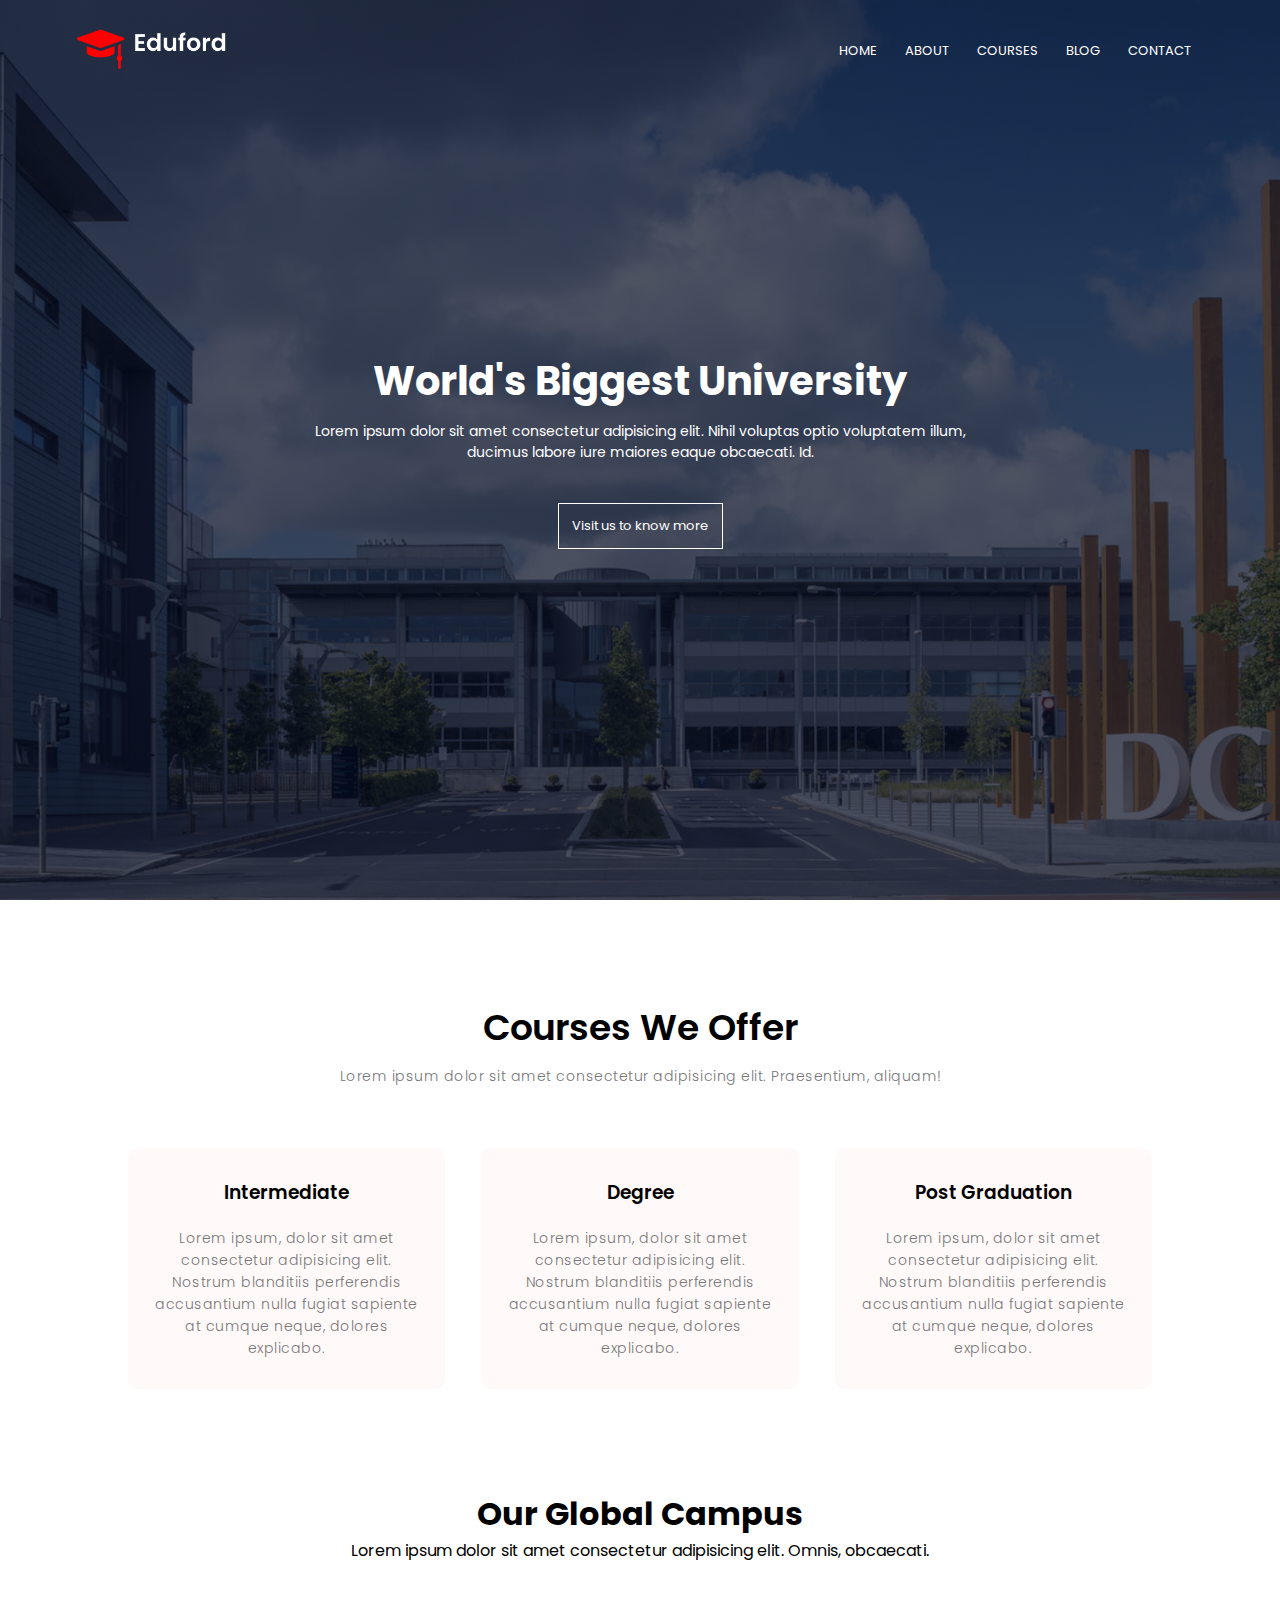
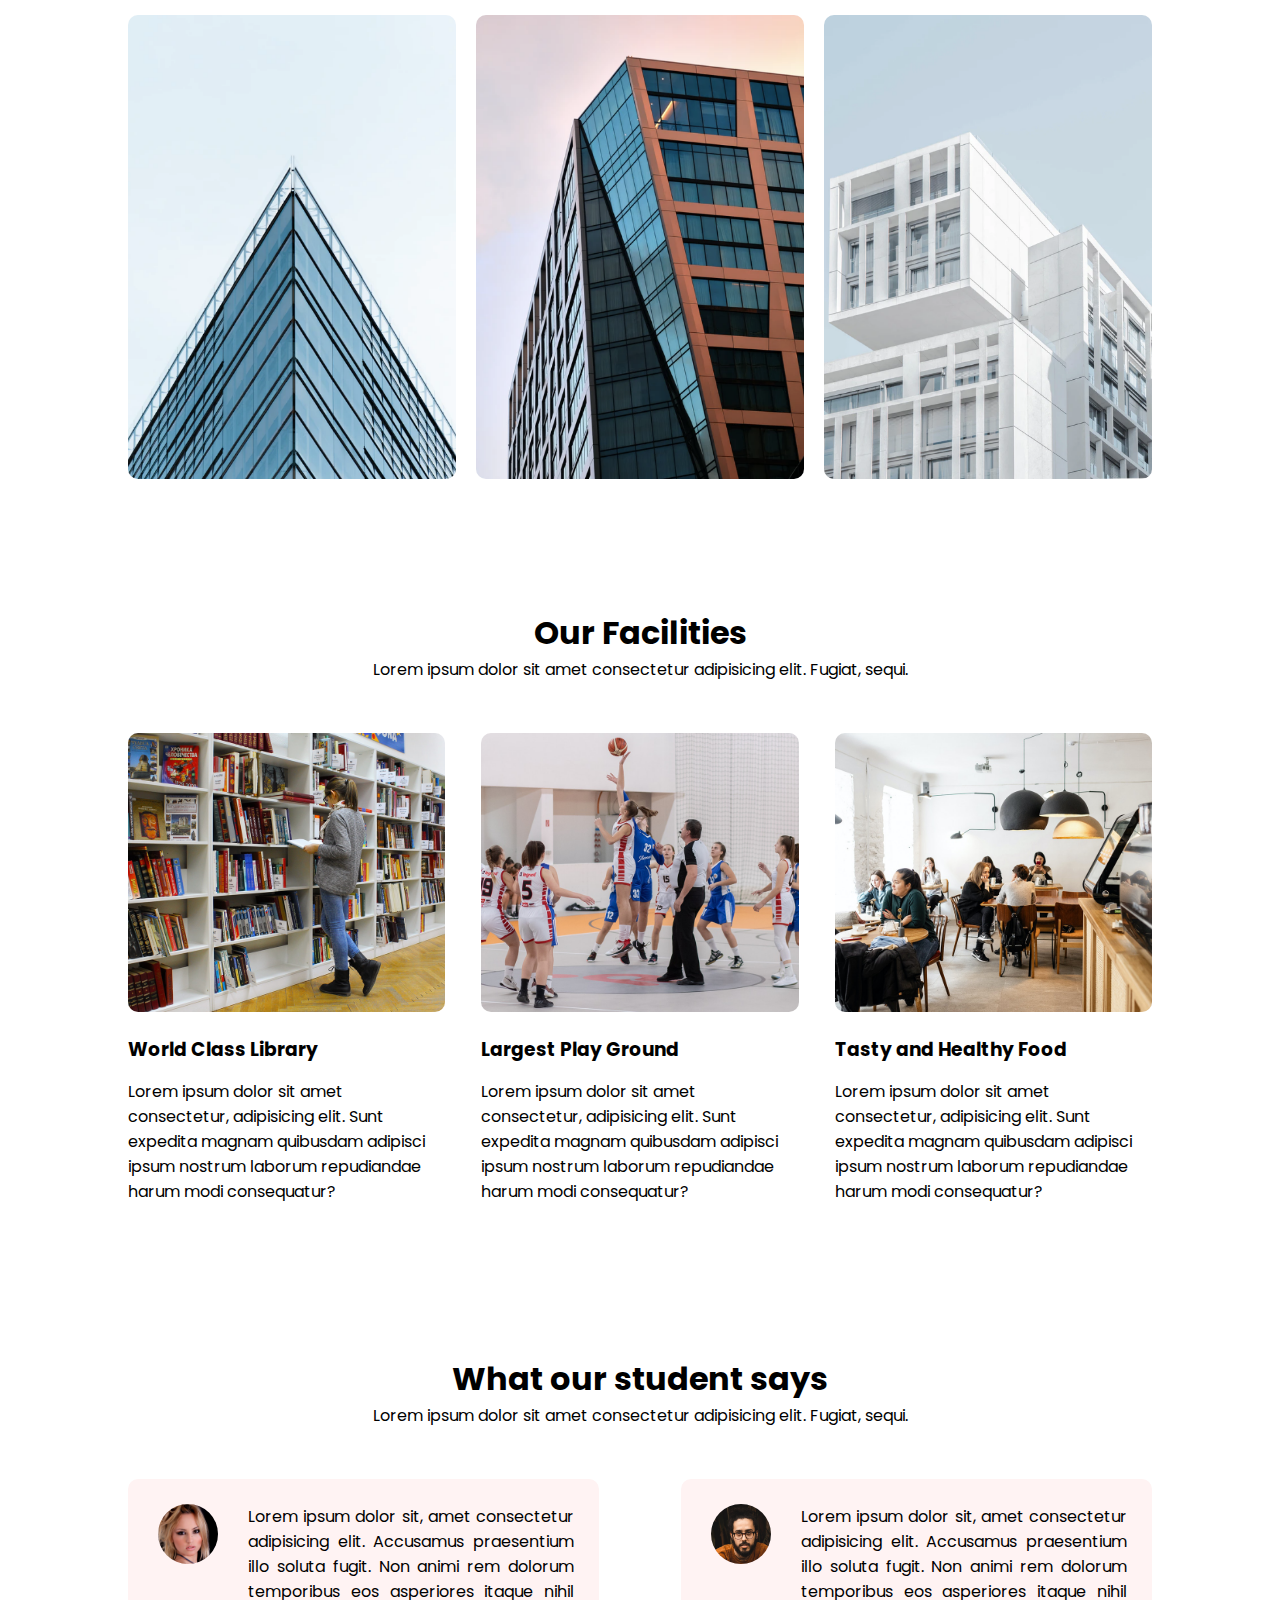
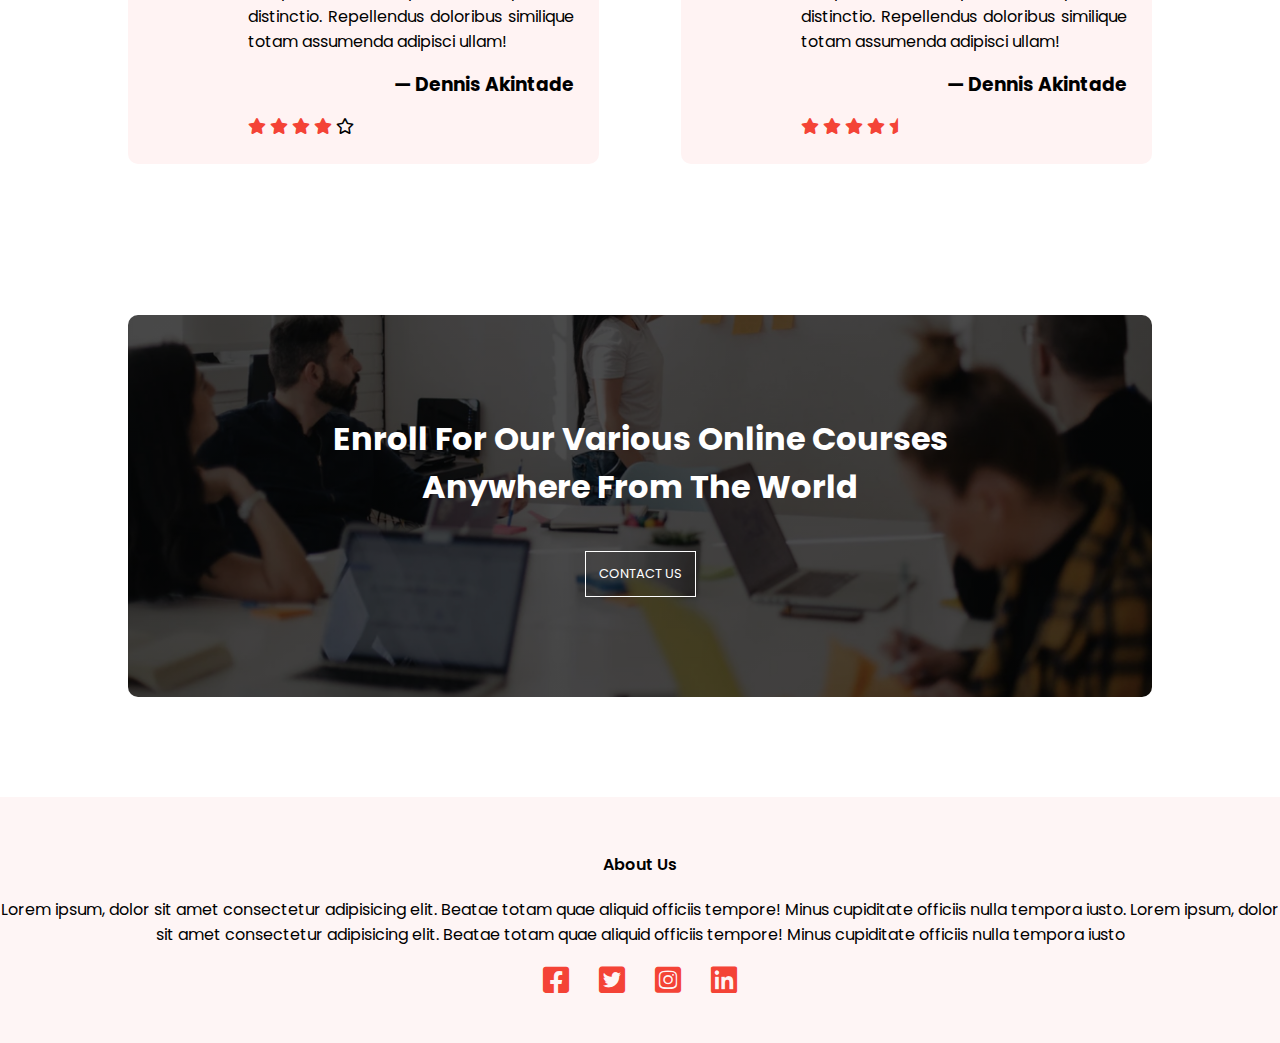
<file: index.html>
<!DOCTYPE html>
<html lang="en">
  <head>
    <meta charset="UTF-8" />
    <meta http-equiv="X-UA-Compatible" content="IE=edge" />
    <meta name="viewport" content="width=device-width, initial-scale=1.0" />
    <title>Home - Eduford</title>

    <!-- Fonts -->
    <link rel="preconnect" href="https://fonts.googleapis.com" />
    <link rel="preconnect" href="https://fonts.gstatic.com" crossorigin />
    <link
      href="https://fonts.googleapis.com/css2?family=Poppins:wght@100;200;300;400;600;700&family=Urbanist:ital,wght@0,100;0,200;0,300;0,400;0,500;0,600;0,700;0,800;0,900;1,100;1,200;1,300;1,400;1,500;1,600;1,700;1,800;1,900&display=swap"
      rel="stylesheet"
    />
    <!-- /Fonts -->

    <!-- Links -->
    <link
      rel="stylesheet"
      href="https://cdnjs.cloudflare.com/ajax/libs/font-awesome/5.15.4/css/all.min.css"
      integrity="sha512-1ycn6IcaQQ40/MKBW2W4Rhis/DbILU74C1vSrLJxCq57o941Ym01SwNsOMqvEBFlcgUa6xLiPY/NS5R+E6ztJQ=="
      crossorigin="anonymous"
      referrerpolicy="no-referrer"
    />
    <link rel="stylesheet" href="./assets/css/base.css" />
    <link rel="stylesheet" href="./assets/css/index.css" />
    <!-- /Liknks -->
  </head>
  <body>
    <!--====================================================================================================================
    +                                                 Header                                                                +
    ======================================================================================================================-->
    <section class="header">
      <nav>
        <a href="index.html">
          <img src="./assets/images/logo.png" alt="Eduford" />
        </a>
        <div class="nav-links">
          <i class="fas fa-times" onclick="hideMenu()"></i>
          <ul>
            <li><a href="index.html">HOME</a></li>
            <li><a href="about.html">ABOUT</a></li>
            <li><a href="course.html">COURSES</a></li>
            <li><a href="blog.html">BLOG</a></li>
            <li><a href="contact.html">CONTACT</a></li>
          </ul>
        </div>
        <i class="fas fa-bars" onclick="showMenu()"></i>
      </nav>

      <div class="text-box">
        <h1 id="title">World's Biggest University</h1>
        <p>
          Lorem ipsum dolor sit amet consectetur adipisicing elit. Nihil
          voluptas optio voluptatem illum, <br />
          ducimus labore iure maiores eaque obcaecati. Id.
        </p>
        <a class="hero-btn" href="#">Visit us to know more</a>
      </div>
    </section>
    <!--====================================================================================================================
    +                                                 /Header                                                               +
    ======================================================================================================================-->

    <!--====================================================================================================================
    +                                                 Course                                                                +
    ======================================================================================================================-->
    <section class="course">
      <h1>Courses We Offer</h1>
      <p>
        Lorem ipsum dolor sit amet consectetur adipisicing elit. Praesentium,
        aliquam!
      </p>
      <div class="row">
        <div class="course-col">
          <h3>Intermediate</h3>
          <p>
            Lorem ipsum, dolor sit amet consectetur adipisicing elit. Nostrum
            blanditiis perferendis accusantium nulla fugiat sapiente at cumque
            neque, dolores explicabo.
          </p>
        </div>
        <div class="course-col">
          <h3>Degree</h3>
          <p>
            Lorem ipsum, dolor sit amet consectetur adipisicing elit. Nostrum
            blanditiis perferendis accusantium nulla fugiat sapiente at cumque
            neque, dolores explicabo.
          </p>
        </div>
        <div class="course-col">
          <h3>Post Graduation</h3>
          <p>
            Lorem ipsum, dolor sit amet consectetur adipisicing elit. Nostrum
            blanditiis perferendis accusantium nulla fugiat sapiente at cumque
            neque, dolores explicabo.
          </p>
        </div>
      </div>
    </section>
    <!--====================================================================================================================
    +                                                 /Course                                                               +
    ======================================================================================================================-->

    <!--====================================================================================================================
    +                                                 Campus                                                                +
    ======================================================================================================================-->
    <section class="campus">
      <h1>Our Global Campus</h1>
      <p>
        Lorem ipsum dolor sit amet consectetur adipisicing elit. Omnis,
        obcaecati.
      </p>
      <div class="row">
        <div class="campus-col">
          <img src="./assets/images/london.png" alt="London" />
          <div class="layer">
            <h3>LONDON</h3>
          </div>
        </div>
        <div class="campus-col">
          <img src="./assets/images/newyork.png" alt="London" />
          <div class="layer">
            <h3>NEW YORK</h3>
          </div>
        </div>
        <div class="campus-col">
          <img src="./assets/images/washington.png" alt="London" />
          <div class="layer">
            <h3>WASHINGTON</h3>
          </div>
        </div>
      </div>
    </section>
    <!--====================================================================================================================
    +                                                 /Campus                                                              +
    ======================================================================================================================-->

    <!--====================================================================================================================
    +                                                 Facilities                                                           +
    ======================================================================================================================-->
    <section class="facilities">
      <h1>Our Facilities</h1>
      <p>
        Lorem ipsum dolor sit amet consectetur adipisicing elit. Fugiat, sequi.
      </p>
      <div class="row">
        <div class="facilities-col">
          <img src="./assets/images/library.png" alt="Library" />
          <h3>World Class Library</h3>
          <p>
            Lorem ipsum dolor sit amet consectetur, adipisicing elit. Sunt
            expedita magnam quibusdam adipisci ipsum nostrum laborum repudiandae
            harum modi consequatur?
          </p>
        </div>
        <div class="facilities-col">
          <img src="./assets/images/basketball.png" alt="Library" />
          <h3>Largest Play Ground</h3>
          <p>
            Lorem ipsum dolor sit amet consectetur, adipisicing elit. Sunt
            expedita magnam quibusdam adipisci ipsum nostrum laborum repudiandae
            harum modi consequatur?
          </p>
        </div>
        <div class="facilities-col">
          <img src="./assets/images/cafeteria.png" alt="Library" />
          <h3>Tasty and Healthy Food</h3>
          <p>
            Lorem ipsum dolor sit amet consectetur, adipisicing elit. Sunt
            expedita magnam quibusdam adipisci ipsum nostrum laborum repudiandae
            harum modi consequatur?
          </p>
        </div>
      </div>
    </section>
    <!--====================================================================================================================
    +                                                 /Facilities                                                          +
    ======================================================================================================================-->

    <!--====================================================================================================================
    +                                                 Testimonials                                                         +
    ======================================================================================================================-->
    <section class="tetimonials">
      <h1>What our student says</h1>
      <p>
        Lorem ipsum dolor sit amet consectetur adipisicing elit. Fugiat, sequi.
      </p>
      <div class="row">
        <div class="tetimonial-col">
          <img src="./assets/images/user1.jpg" alt="" srcset="" />
          <div>
            <p>
              Lorem ipsum dolor sit, amet consectetur adipisicing elit.
              Accusamus praesentium illo soluta fugit. Non animi rem dolorum
              temporibus eos asperiores itaque nihil distinctio. Repellendus
              doloribus similique totam assumenda adipisci ullam!
            </p>
            <h3>&mdash; Dennis Akintade</h3>
            <i class="fas fa-star"></i>
            <i class="fas fa-star"></i>
            <i class="fas fa-star"></i>
            <i class="fas fa-star"></i>
            <i class="far fa-star"></i>
          </div>
        </div>
        <div class="tetimonial-col">
          <img src="./assets/images/user2.jpg" alt="" srcset="" />
          <div>
            <p>
              Lorem ipsum dolor sit, amet consectetur adipisicing elit.
              Accusamus praesentium illo soluta fugit. Non animi rem dolorum
              temporibus eos asperiores itaque nihil distinctio. Repellendus
              doloribus similique totam assumenda adipisci ullam!
            </p>
            <h3>&mdash; Dennis Akintade</h3>
            <i class="fas fa-star"></i>
            <i class="fas fa-star"></i>
            <i class="fas fa-star"></i>
            <i class="fas fa-star"></i>
            <i class="fas fa-star-half"></i>
          </div>
        </div>
      </div>
    </section>
    <!--====================================================================================================================
    +                                                 /Testimonials                                                        +
    ======================================================================================================================-->

    <!--====================================================================================================================
    +                                                 Call To Action                                                        +
    ======================================================================================================================-->
    <section class="cta">
      <h1>
        enroll for our various online courses <br />
        anywhere from the world
      </h1>
      <a class="hero-btn" href="">CONTACT US</a>
    </section>
    <!--====================================================================================================================
    +                                                 /Call To Action                                                       +
    ======================================================================================================================-->

    <!--====================================================================================================================
    +                                                 Footer                                                                +
    ======================================================================================================================-->
    <section class="footer">
      <h4>About Us</h4>
      <p>
        Lorem ipsum, dolor sit amet consectetur adipisicing elit. Beatae totam
        quae aliquid officiis tempore! Minus cupiditate officiis nulla tempora
        iusto. Lorem ipsum, dolor sit amet consectetur adipisicing elit. Beatae
        totam quae aliquid officiis tempore! Minus cupiditate officiis nulla
        tempora iusto
      </p>
      <div class="icons">
        <i class="fab fa-facebook-square"></i>
        <i class="fab fa-twitter-square"></i>
        <i class="fab fa-instagram-square"></i>
        <i class="fab fa-linkedin"></i>
      </div>
    </section>
    <!--====================================================================================================================
    +                                                 /Footer                                                               +
    ======================================================================================================================-->
    <script src="./assets/js/index.js"></script>
  </body>
</html>
</file>
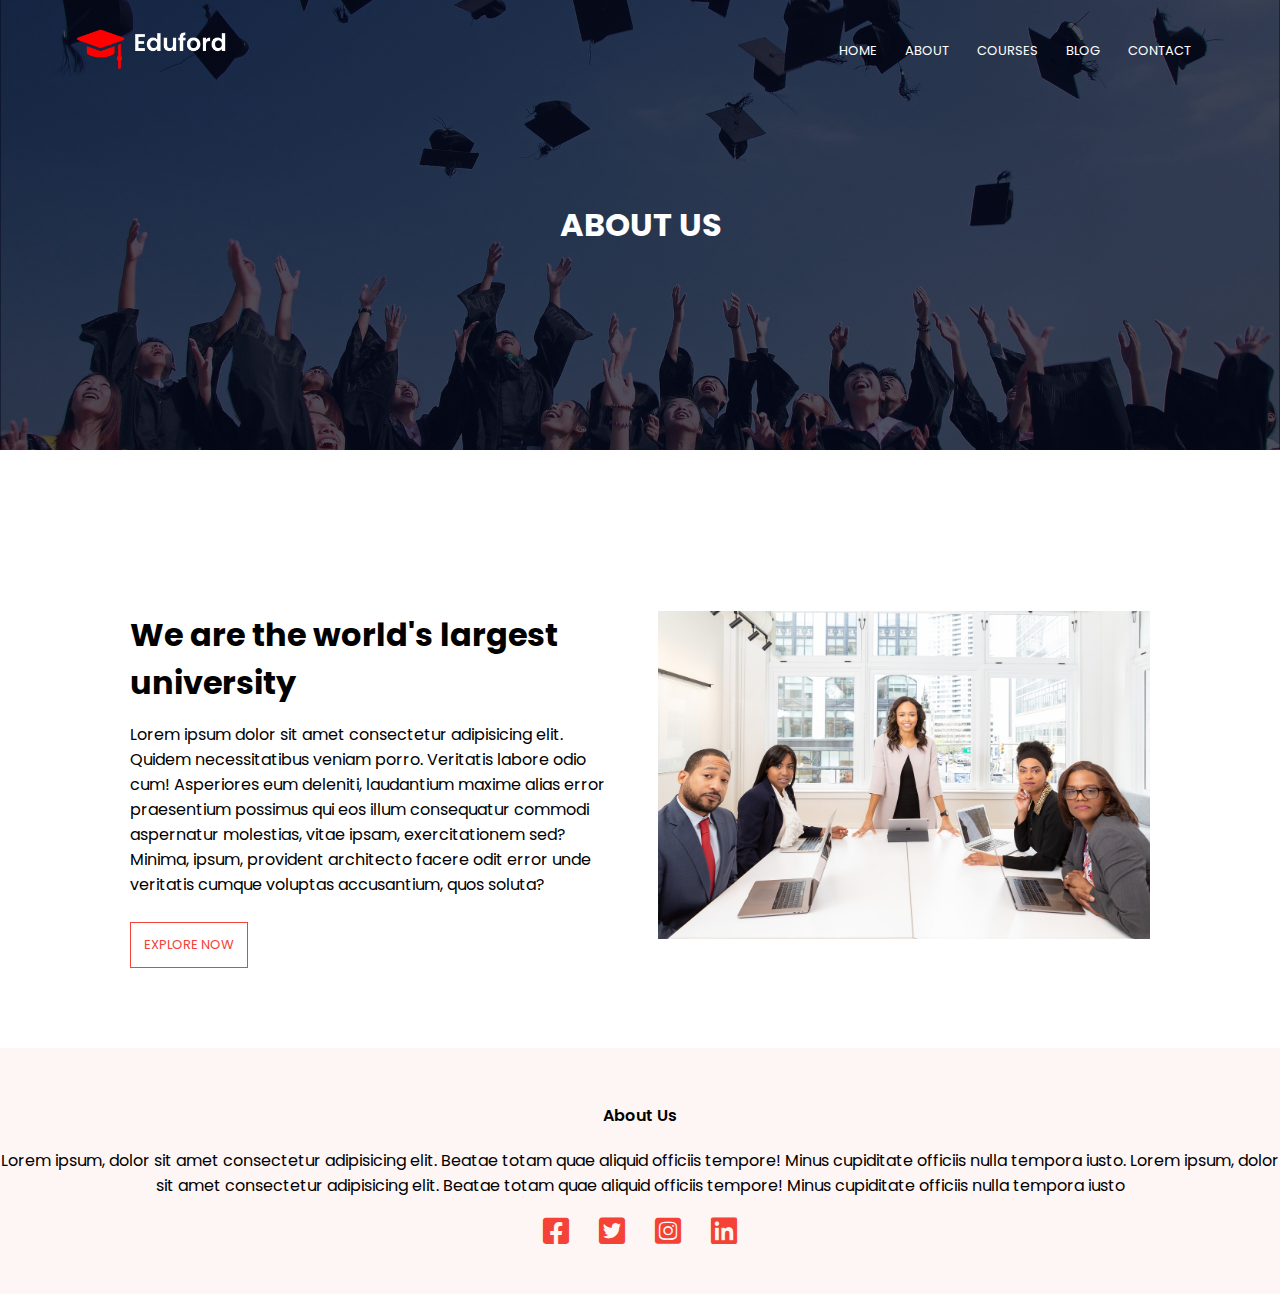
<file: about.html>
<!DOCTYPE html>
<html lang="en">
  <head>
    <meta charset="UTF-8" />
    <meta http-equiv="X-UA-Compatible" content="IE=edge" />
    <meta name="viewport" content="width=device-width, initial-scale=1.0" />
    <title>About - Eduford</title>

    <!-- Fonts -->
    <link rel="preconnect" href="https://fonts.googleapis.com" />
    <link rel="preconnect" href="https://fonts.gstatic.com" crossorigin />
    <link
      href="https://fonts.googleapis.com/css2?family=Poppins:wght@100;200;300;400;600;700&family=Urbanist:ital,wght@0,100;0,200;0,300;0,400;0,500;0,600;0,700;0,800;0,900;1,100;1,200;1,300;1,400;1,500;1,600;1,700;1,800;1,900&display=swap"
      rel="stylesheet"
    />
    <!-- /Fonts -->

    <!-- Links -->
    <link
      rel="stylesheet"
      href="https://cdnjs.cloudflare.com/ajax/libs/font-awesome/5.15.4/css/all.min.css"
      integrity="sha512-1ycn6IcaQQ40/MKBW2W4Rhis/DbILU74C1vSrLJxCq57o941Ym01SwNsOMqvEBFlcgUa6xLiPY/NS5R+E6ztJQ=="
      crossorigin="anonymous"
      referrerpolicy="no-referrer"
    />
    <link rel="stylesheet" href="./assets/css/base.css" />
    <link rel="stylesheet" href="./assets/css/about.css" />
    <!-- /Liknks -->
  </head>
  <body>
    <!--====================================================================================================================
    +                                                 Header                                                                +
    ======================================================================================================================-->
    <section class="sub-header">
      <nav>
        <a href="index.html">
          <img src="./assets/images/logo.png" alt="Eduford" />
        </a>
        <div class="nav-links">
          <i class="fas fa-times" onclick="hideMenu()"></i>
          <ul>
            <li><a href="index.html">HOME</a></li>
            <li><a href="about.html">ABOUT</a></li>
            <li><a href="course.html">COURSES</a></li>
            <li><a href="blog.html">BLOG</a></li>
            <li><a href="">CONTACT</a></li>
          </ul>
        </div>
        <i class="fas fa-bars" onclick="showMenu()"></i>
      </nav>

      <h1>ABOUT US</h1>
    </section>
    <!--====================================================================================================================
    +                                                 /Header                                                               +
    ======================================================================================================================-->

    <!--====================================================================================================================
    +                                                 About                                                                +
    ======================================================================================================================-->
    <section class="about">
      <div class="row">
        <div class="about-col">
          <h1>We are the world's largest university</h1>
          <p>
            Lorem ipsum dolor sit amet consectetur adipisicing elit. Quidem
            necessitatibus veniam porro. Veritatis labore odio cum! Asperiores
            eum deleniti, laudantium maxime alias error praesentium possimus qui
            eos illum consequatur commodi aspernatur molestias, vitae ipsam,
            exercitationem sed? Minima, ipsum, provident architecto facere odit
            error unde veritatis cumque voluptas accusantium, quos soluta?
          </p>
          <a href="#" class="hero-btn red-btn">EXPLORE NOW</a>
        </div>
        <div class="about-col">
          <img src="./assets/images/about.jpg" alt="About Us" />
        </div>
      </div>
    </section>
    <!--====================================================================================================================
    +                                                 /About                                                               +
    ======================================================================================================================-->

    <!--====================================================================================================================
    +                                                 Footer                                                                +
    ======================================================================================================================-->
    <section class="footer">
      <h4>About Us</h4>
      <p>
        Lorem ipsum, dolor sit amet consectetur adipisicing elit. Beatae totam
        quae aliquid officiis tempore! Minus cupiditate officiis nulla tempora
        iusto. Lorem ipsum, dolor sit amet consectetur adipisicing elit. Beatae
        totam quae aliquid officiis tempore! Minus cupiditate officiis nulla
        tempora iusto
      </p>
      <div class="icons">
        <i class="fab fa-facebook-square"></i>
        <i class="fab fa-twitter-square"></i>
        <i class="fab fa-instagram-square"></i>
        <i class="fab fa-linkedin"></i>
      </div>
    </section>
    <!--====================================================================================================================
    +                                                 /Footer                                                               +
    ======================================================================================================================-->
    <script src="./assets/js/index.js"></script>
  </body>
</html>
</file>
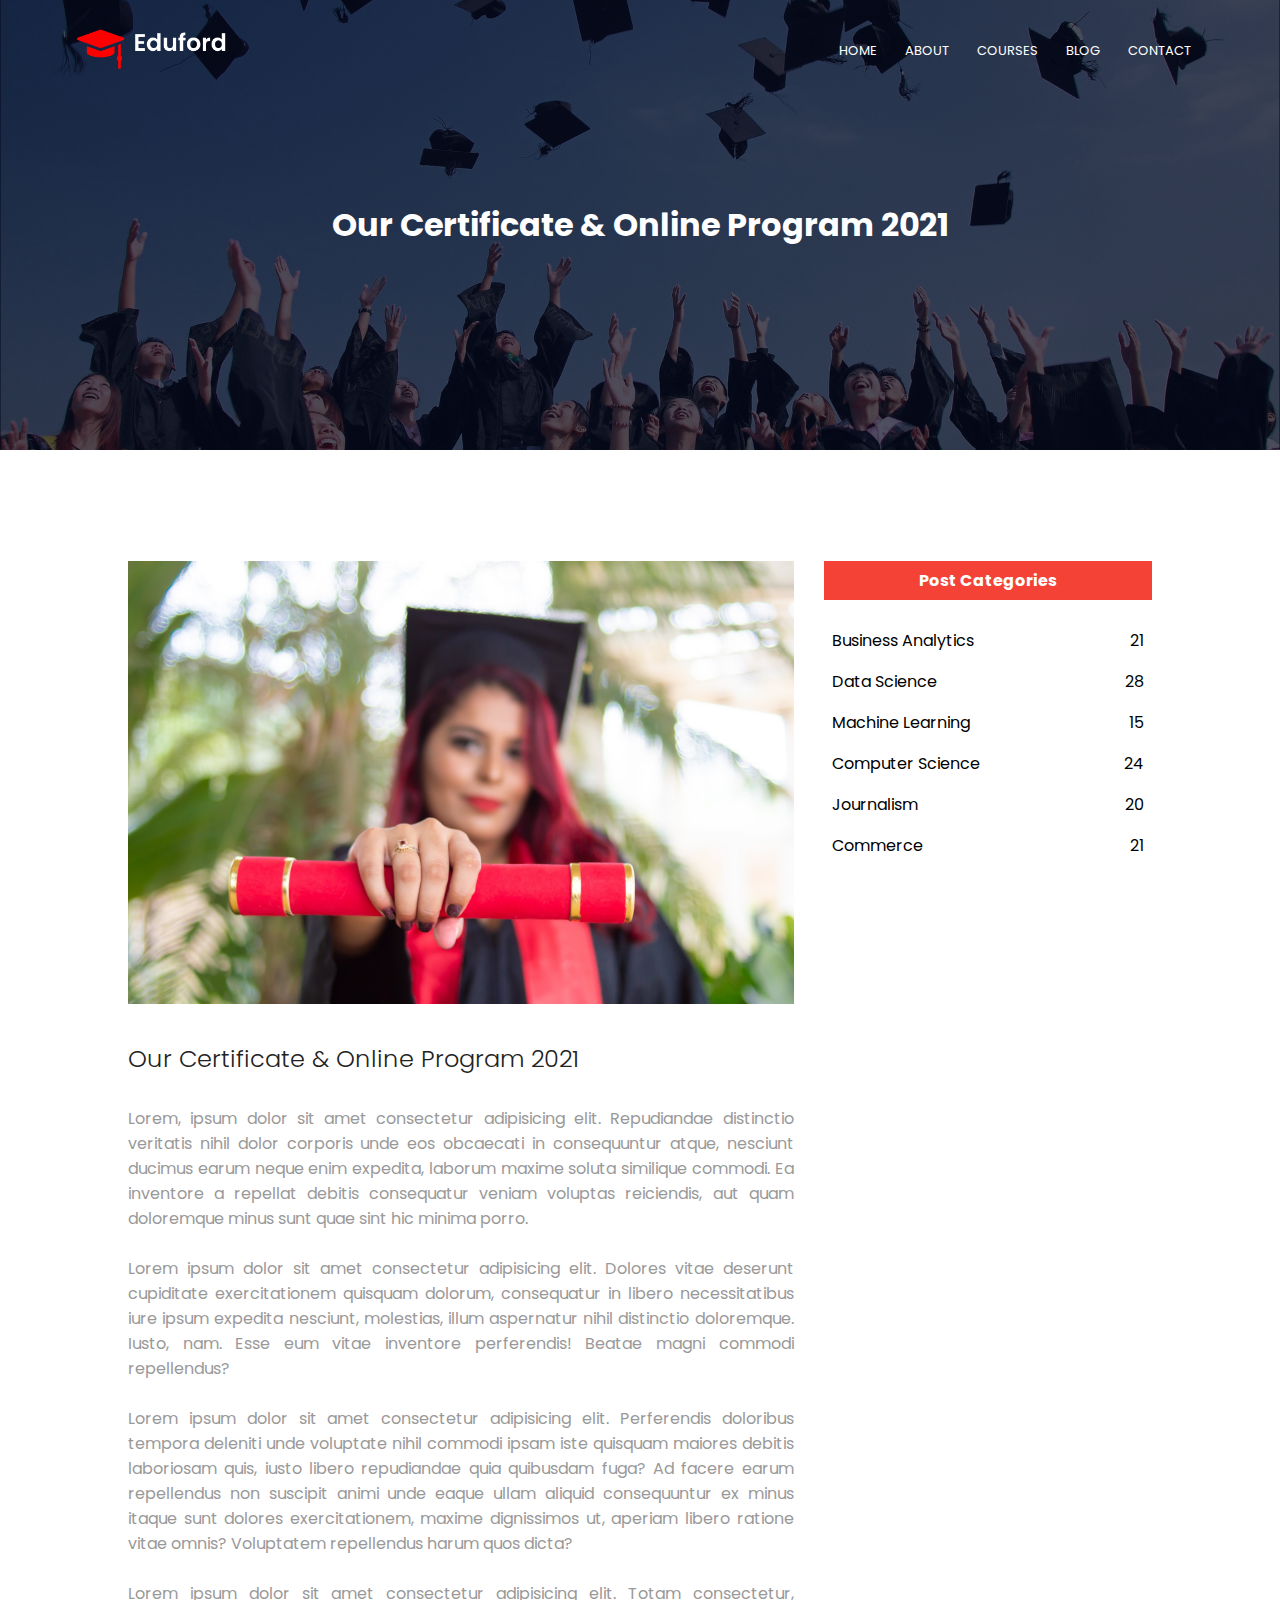
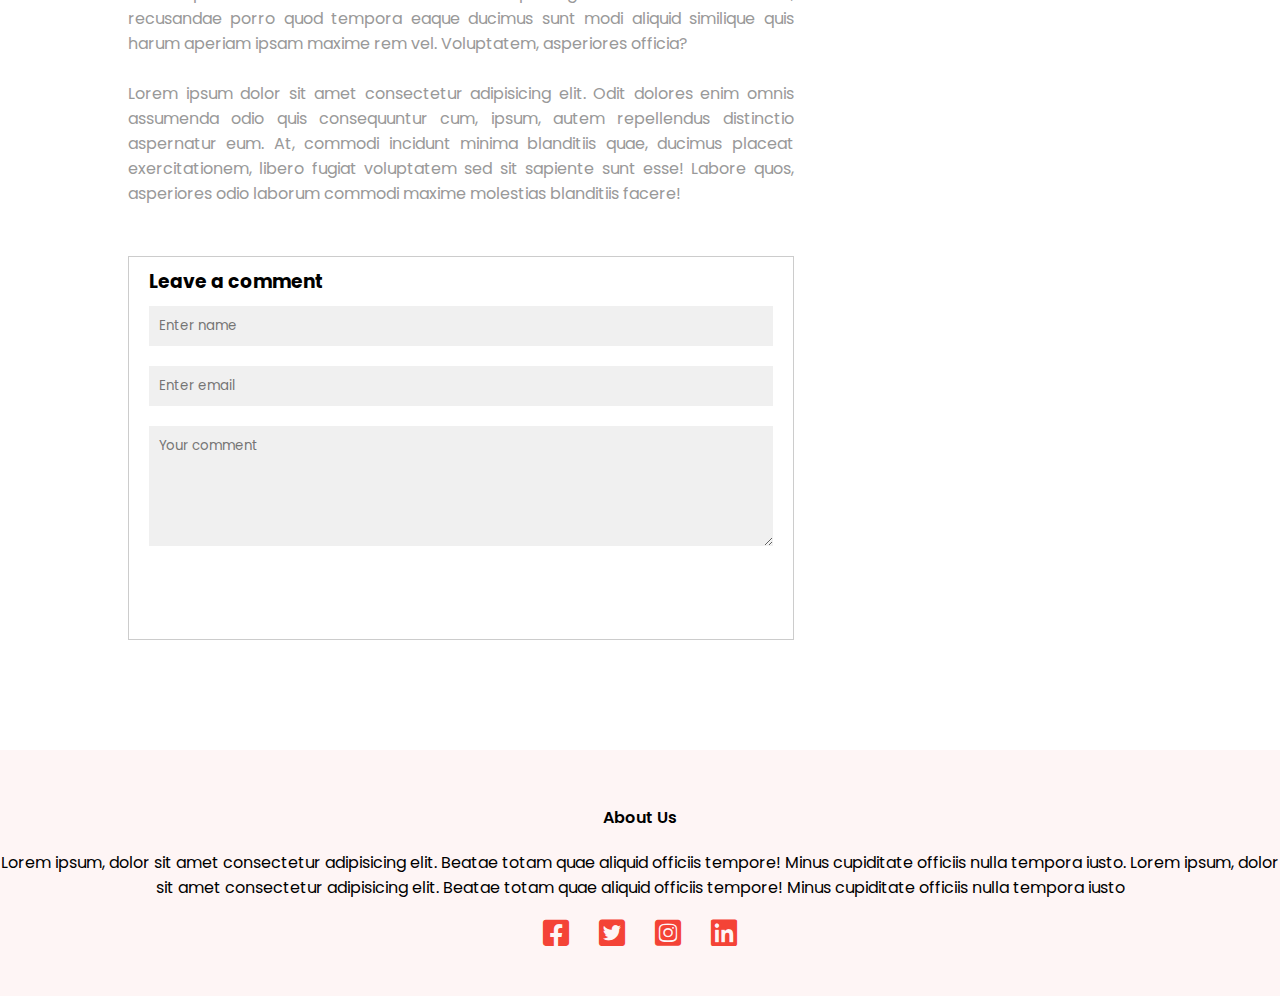
<file: blog.html>
<!DOCTYPE html>
<html lang="en">
  <head>
    <meta charset="UTF-8" />
    <meta http-equiv="X-UA-Compatible" content="IE=edge" />
    <meta name="viewport" content="width=device-width, initial-scale=1.0" />
    <title>Blog - Eduford</title>

    <!-- Fonts -->
    <link rel="preconnect" href="https://fonts.googleapis.com" />
    <link rel="preconnect" href="https://fonts.gstatic.com" crossorigin />
    <link
      href="https://fonts.googleapis.com/css2?family=Poppins:wght@100;200;300;400;600;700&family=Urbanist:ital,wght@0,100;0,200;0,300;0,400;0,500;0,600;0,700;0,800;0,900;1,100;1,200;1,300;1,400;1,500;1,600;1,700;1,800;1,900&display=swap"
      rel="stylesheet"
    />
    <!-- /Fonts -->

    <!-- Links -->
    <link
      rel="stylesheet"
      href="https://cdnjs.cloudflare.com/ajax/libs/font-awesome/5.15.4/css/all.min.css"
      integrity="sha512-1ycn6IcaQQ40/MKBW2W4Rhis/DbILU74C1vSrLJxCq57o941Ym01SwNsOMqvEBFlcgUa6xLiPY/NS5R+E6ztJQ=="
      crossorigin="anonymous"
      referrerpolicy="no-referrer"
    />

    <link rel="stylesheet" href="./assets/css/base.css" />
    <link rel="stylesheet" href="./assets/css/blog.css" />
    <!-- /Liknks -->
  </head>
  <body>
    <!--====================================================================================================================
    +                                                 Header                                                                +
    ======================================================================================================================-->
    <section class="sub-header">
      <nav>
        <a href="index.html">
          <img src="./assets/images/logo.png" alt="Eduford" />
        </a>
        <div class="nav-links">
          <i class="fas fa-times" onclick="hideMenu()"></i>
          <ul>
            <li><a href="index.html">HOME</a></li>
            <li><a href="about.html">ABOUT</a></li>
            <li><a href="course.html">COURSES</a></li>
            <li><a href="blog.html">BLOG</a></li>
            <li><a href="contact.html">CONTACT</a></li>
          </ul>
        </div>
        <i class="fas fa-bars" onclick="showMenu()"></i>
      </nav>

      <h1>Our Certificate &amp; Online Program 2021</h1>
    </section>
    <!--====================================================================================================================
    +                                                 /Header                                                               +
    ======================================================================================================================-->

    <!--====================================================================================================================
    +                                                 Blog                                                                +
    ======================================================================================================================-->
    <section class="blog-content">
      <div class="row">
        <div class="blog-left">
          <img src="./assets/images/certificate.jpg" alt="Certificate" />
          <h2>Our Certificate &amp; Online Program 2021</h2>
          <p>
            Lorem, ipsum dolor sit amet consectetur adipisicing elit.
            Repudiandae distinctio veritatis nihil dolor corporis unde eos
            obcaecati in consequuntur atque, nesciunt ducimus earum neque enim
            expedita, laborum maxime soluta similique commodi. Ea inventore a
            repellat debitis consequatur veniam voluptas reiciendis, aut quam
            doloremque minus sunt quae sint hic minima porro.
          </p>
          <br />
          <p>
            Lorem ipsum dolor sit amet consectetur adipisicing elit. Dolores
            vitae deserunt cupiditate exercitationem quisquam dolorum,
            consequatur in libero necessitatibus iure ipsum expedita nesciunt,
            molestias, illum aspernatur nihil distinctio doloremque. Iusto, nam.
            Esse eum vitae inventore perferendis! Beatae magni commodi
            repellendus?
          </p>
          <br />
          <p>
            Lorem ipsum dolor sit amet consectetur adipisicing elit. Perferendis
            doloribus tempora deleniti unde voluptate nihil commodi ipsam iste
            quisquam maiores debitis laboriosam quis, iusto libero repudiandae
            quia quibusdam fuga? Ad facere earum repellendus non suscipit animi
            unde eaque ullam aliquid consequuntur ex minus itaque sunt dolores
            exercitationem, maxime dignissimos ut, aperiam libero ratione vitae
            omnis? Voluptatem repellendus harum quos dicta?
          </p>
          <br />
          <p>
            Lorem ipsum dolor sit amet consectetur adipisicing elit. Totam
            consectetur, recusandae porro quod tempora eaque ducimus sunt modi
            aliquid similique quis harum aperiam ipsam maxime rem vel.
            Voluptatem, asperiores officia?
          </p>
          <br />
          <p>
            Lorem ipsum dolor sit amet consectetur adipisicing elit. Odit
            dolores enim omnis assumenda odio quis consequuntur cum, ipsum,
            autem repellendus distinctio aspernatur eum. At, commodi incidunt
            minima blanditiis quae, ducimus placeat exercitationem, libero
            fugiat voluptatem sed sit sapiente sunt esse! Labore quos,
            asperiores odio laborum commodi maxime molestias blanditiis facere!
          </p>
          <div class="comment-box">
            <h3>Leave a comment</h3>
            <form class="comment-form">
              <input type="text" placeholder="Enter name" />
              <input type="email" placeholder="Enter email" />
              <textarea rows="5" placeholder="Your comment"></textarea>
              <button type="submit" class="hero-btn red-btn">
                POST COMMENT
              </button>
            </form>
          </div>
        </div>
        <div class="blog-right">
          <h3>Post Categories</h3>
          <div>
            <span>Business Analytics</span>
            <span>21</span>
          </div>
          <div>
            <span>Data Science</span>
            <span>28</span>
          </div>
          <div>
            <span>Machine Learning</span>
            <span>15</span>
          </div>
          <div>
            <span>Computer Science</span>
            <span>24</span>
          </div>
          <div>
            <span>Journalism</span>
            <span>20</span>
          </div>
          <div>
            <span>Commerce</span>
            <span>21</span>
          </div>
        </div>
      </div>
    </section>
    <!--====================================================================================================================
    +                                                 /Blog                                                               +
    ======================================================================================================================-->

    <!--====================================================================================================================
    +                                                 Footer                                                                +
    ======================================================================================================================-->
    <section class="footer">
      <h4>About Us</h4>
      <p>
        Lorem ipsum, dolor sit amet consectetur adipisicing elit. Beatae totam
        quae aliquid officiis tempore! Minus cupiditate officiis nulla tempora
        iusto. Lorem ipsum, dolor sit amet consectetur adipisicing elit. Beatae
        totam quae aliquid officiis tempore! Minus cupiditate officiis nulla
        tempora iusto
      </p>
      <div class="icons">
        <i class="fab fa-facebook-square"></i>
        <i class="fab fa-twitter-square"></i>
        <i class="fab fa-instagram-square"></i>
        <i class="fab fa-linkedin"></i>
      </div>
    </section>
    <!--====================================================================================================================
    +                                                 /Footer                                                               +
    ======================================================================================================================-->
    <script src="./assets/js/index.js"></script>
  </body>
</html>
</file>
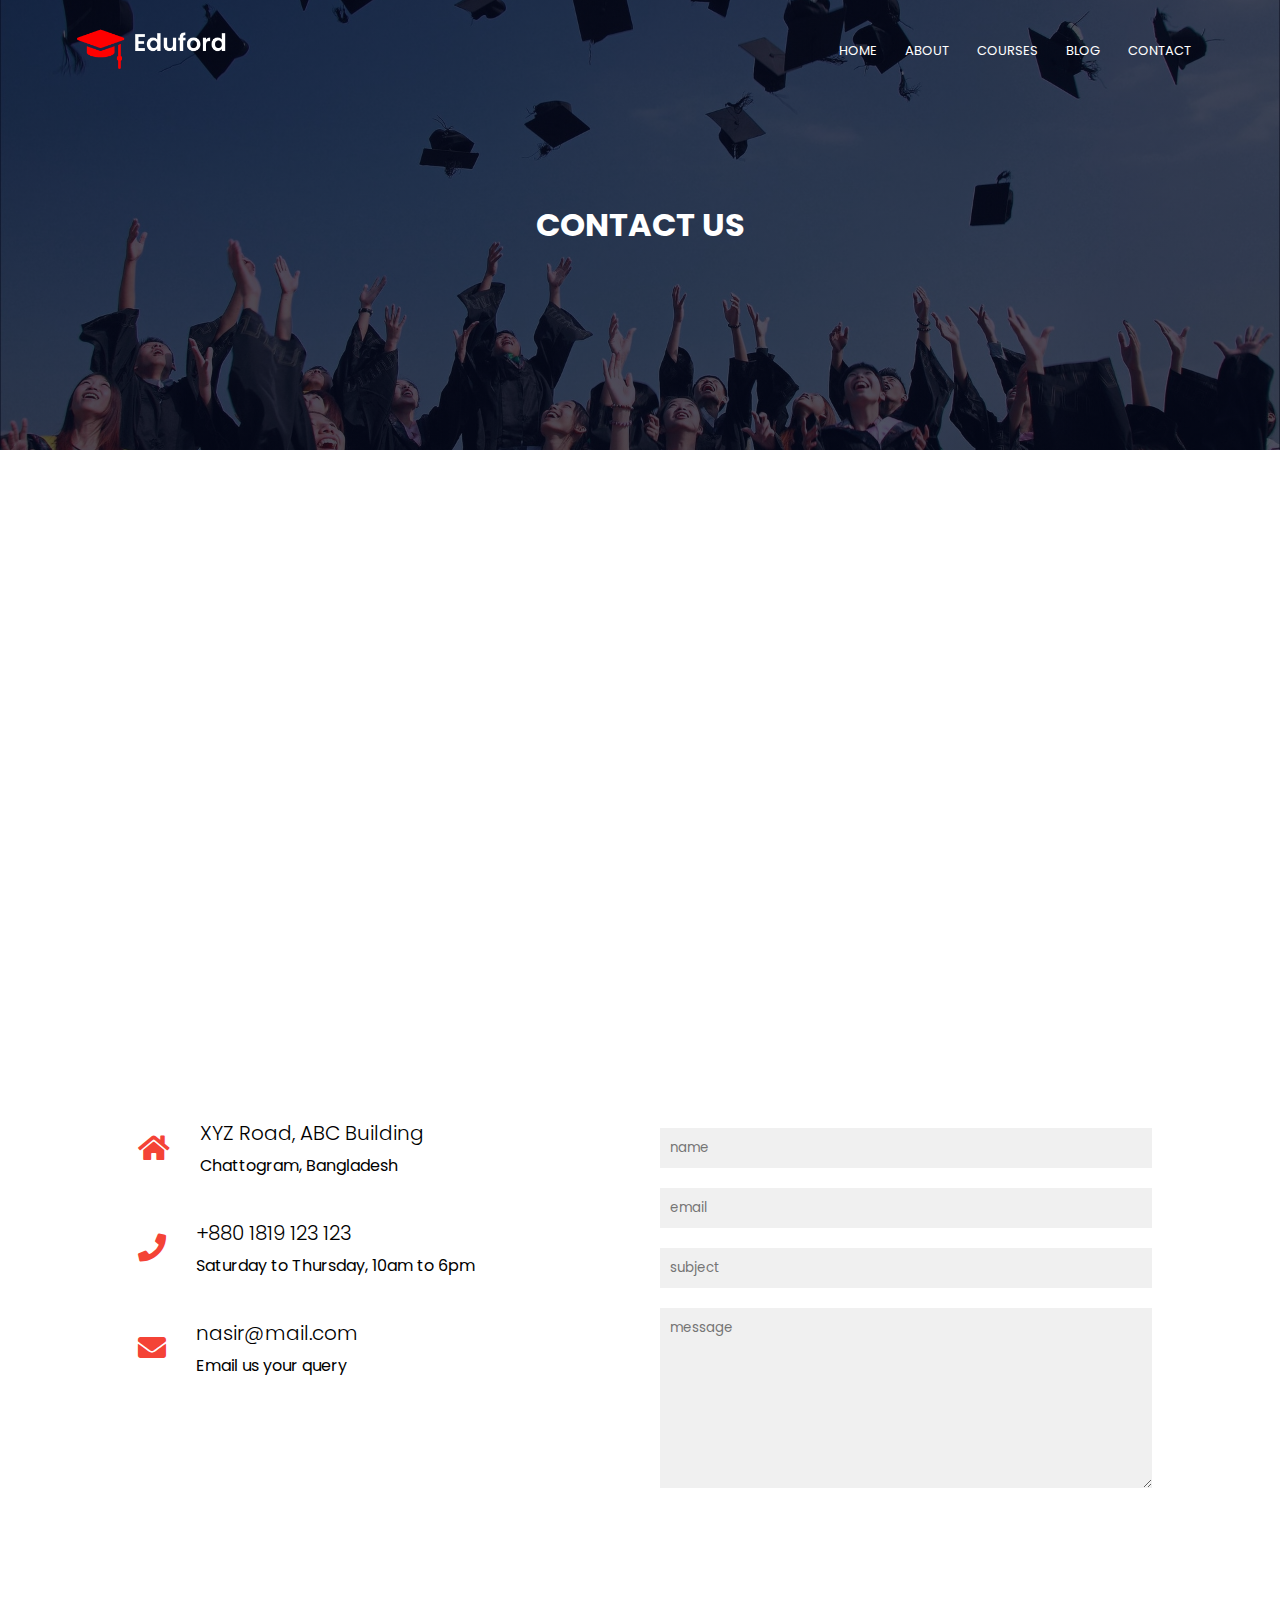
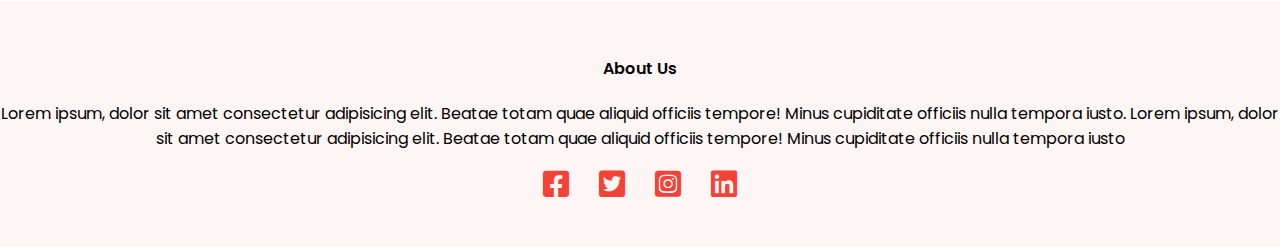
<file: contact.html>
<!DOCTYPE html>
<html lang="en">
  <head>
    <meta charset="UTF-8" />
    <meta http-equiv="X-UA-Compatible" content="IE=edge" />
    <meta name="viewport" content="width=device-width, initial-scale=1.0" />
    <title>Contact - Eduford</title>

    <!-- Fonts -->
    <link rel="preconnect" href="https://fonts.googleapis.com" />
    <link rel="preconnect" href="https://fonts.gstatic.com" crossorigin />
    <link
      href="https://fonts.googleapis.com/css2?family=Poppins:wght@100;200;300;400;600;700&family=Urbanist:ital,wght@0,100;0,200;0,300;0,400;0,500;0,600;0,700;0,800;0,900;1,100;1,200;1,300;1,400;1,500;1,600;1,700;1,800;1,900&display=swap"
      rel="stylesheet"
    />
    <!-- /Fonts -->

    <!-- Links -->
    <link
      rel="stylesheet"
      href="https://cdnjs.cloudflare.com/ajax/libs/font-awesome/5.15.4/css/all.min.css"
      integrity="sha512-1ycn6IcaQQ40/MKBW2W4Rhis/DbILU74C1vSrLJxCq57o941Ym01SwNsOMqvEBFlcgUa6xLiPY/NS5R+E6ztJQ=="
      crossorigin="anonymous"
      referrerpolicy="no-referrer"
    />
    <link rel="stylesheet" href="./assets/css/base.css" />
    <link rel="stylesheet" href="./assets/css/contact.css" />
    <!-- /Liknks -->
  </head>
  <body>
    <!--====================================================================================================================
    +                                                 Header                                                                +
    ======================================================================================================================-->
    <section class="sub-header">
      <nav>
        <a href="index.html">
          <img src="./assets/images/logo.png" alt="Eduford" />
        </a>
        <div class="nav-links">
          <i class="fas fa-times" onclick="hideMenu()"></i>
          <ul>
            <li><a href="index.html">HOME</a></li>
            <li><a href="about.html">ABOUT</a></li>
            <li><a href="course.html">COURSES</a></li>
            <li><a href="blog.html">BLOG</a></li>
            <li><a href="contact.html">CONTACT</a></li>
          </ul>
        </div>
        <i class="fas fa-bars" onclick="showMenu()"></i>
      </nav>

      <h1>CONTACT US</h1>
    </section>
    <!--====================================================================================================================
    +                                                 /Header                                                               +
    ======================================================================================================================-->

    <!--====================================================================================================================
    +                                                 contact                                                               +
    ======================================================================================================================-->
    <section class="location">
      <iframe
        src="https://www.google.com/maps/embed?pb=!1m18!1m12!1m3!1d3689.658428701096!2d91.82069111534655!3d22.36652264613883!2m3!1f0!2f0!3f0!3m2!1i1024!2i768!4f13.1!3m3!1m2!1s0x30acd88616e78283%3A0x87fd9ee32c00d470!2s2%20No.%20Gate%20Bus%20Stop!5e0!3m2!1sen!2sbd!4v1639980997269!5m2!1sen!2sbd"
        width="600"
        height="450"
        style="border: 0"
        allowfullscreen=""
        loading="lazy"
      ></iframe>
    </section>

    <section class="contact-us">
      <div class="row">
        <div class="contact-col">
          <div>
            <i class="fa fa-home"></i>
            <span>
              <h5>XYZ Road, ABC Building</h5>
              <p>Chattogram, Bangladesh</p>
            </span>
          </div>
          <div>
            <i class="fa fa-phone"></i>
            <span>
              <h5>+880 1819 123 123</h5>
              <p>Saturday to Thursday, 10am to 6pm</p>
            </span>
          </div>
          <div>
            <i class="fa fa-envelope"></i>
            <span>
              <h5>nasir@mail.com</h5>
              <p>Email us your query</p>
            </span>
          </div>
        </div>
        <div class="contact-col">
          <form action="" class="contact-form">
            <input type="text" placeholder="name" required />
            <input type="email" placeholder="email" required />
            <input type="text" placeholder="subject" required />
            <textarea rows="8" placeholder="message"></textarea>
            <button type="submit" class="hero-btn red-btn">SEND MESSAGE</button>
          </form>
        </div>
      </div>
    </section>
    <!--====================================================================================================================
    +                                                 /contact                                                              +
    ======================================================================================================================-->

    <!--====================================================================================================================
    +                                                 Footer                                                                +
    ======================================================================================================================-->
    <section class="footer">
      <h4>About Us</h4>
      <p>
        Lorem ipsum, dolor sit amet consectetur adipisicing elit. Beatae totam
        quae aliquid officiis tempore! Minus cupiditate officiis nulla tempora
        iusto. Lorem ipsum, dolor sit amet consectetur adipisicing elit. Beatae
        totam quae aliquid officiis tempore! Minus cupiditate officiis nulla
        tempora iusto
      </p>
      <div class="icons">
        <i class="fab fa-facebook-square"></i>
        <i class="fab fa-twitter-square"></i>
        <i class="fab fa-instagram-square"></i>
        <i class="fab fa-linkedin"></i>
      </div>
    </section>
    <!--====================================================================================================================
    +                                                 /Footer                                                               +
    ======================================================================================================================-->
    <script src="./assets/js/index.js"></script>
  </body>
</html>
</file>
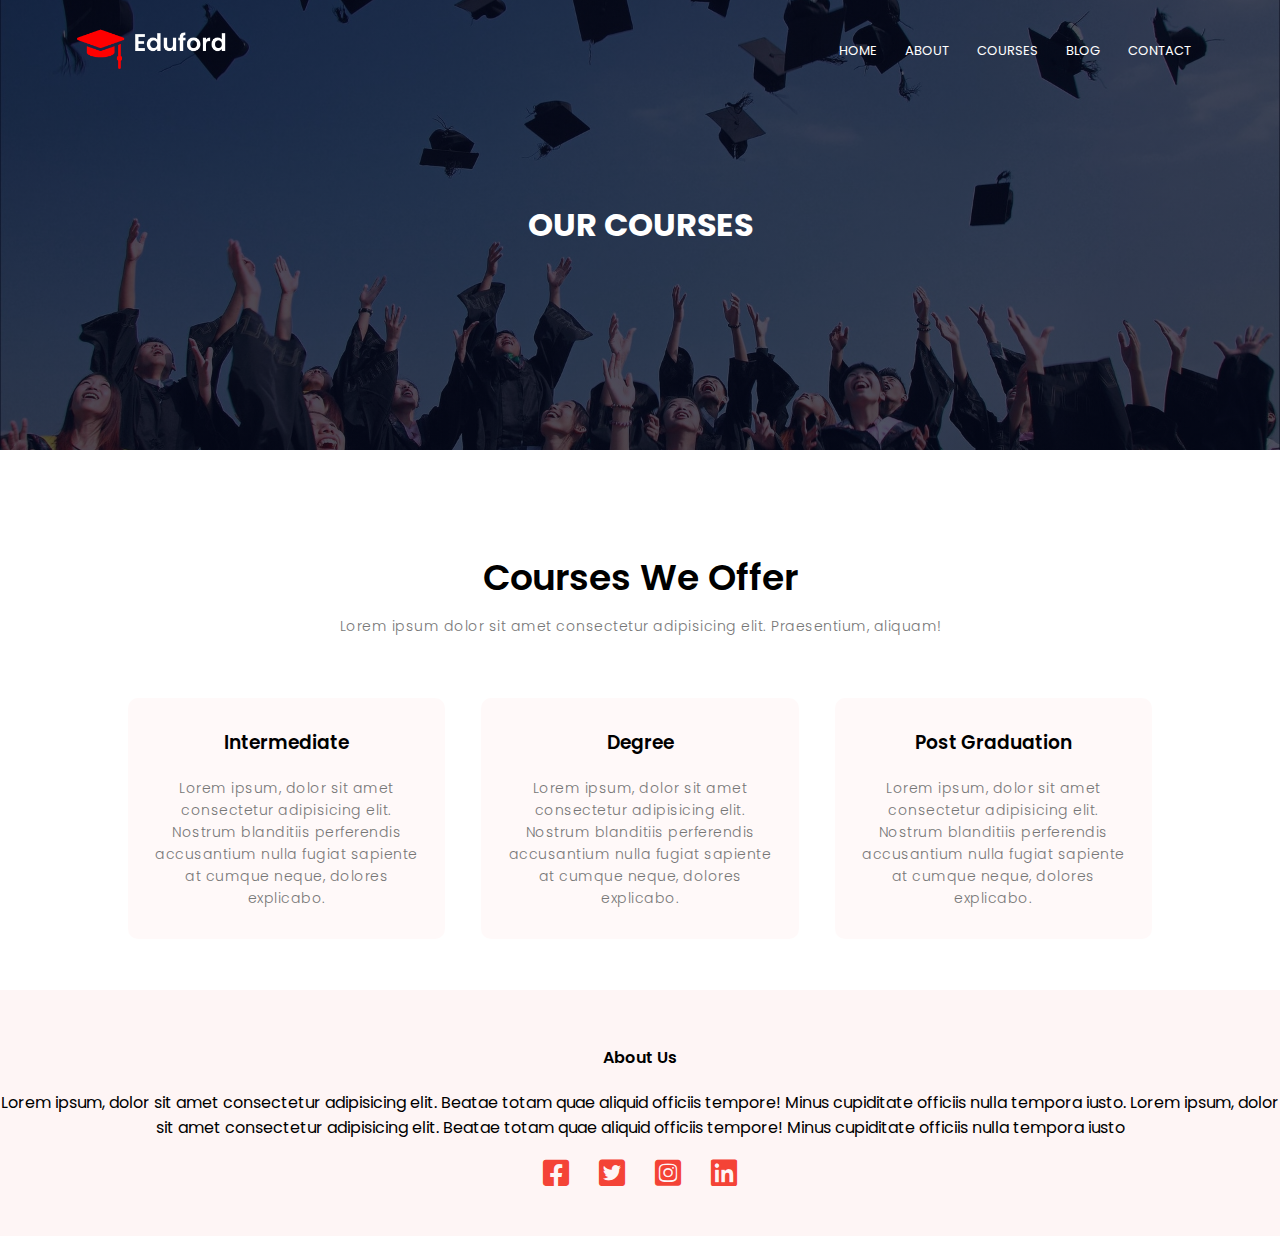
<file: course.html>
<!DOCTYPE html>
<html lang="en">
  <head>
    <meta charset="UTF-8" />
    <meta http-equiv="X-UA-Compatible" content="IE=edge" />
    <meta name="viewport" content="width=device-width, initial-scale=1.0" />
    <title>About - Eduford</title>

    <!-- Fonts -->
    <link rel="preconnect" href="https://fonts.googleapis.com" />
    <link rel="preconnect" href="https://fonts.gstatic.com" crossorigin />
    <link
      href="https://fonts.googleapis.com/css2?family=Poppins:wght@100;200;300;400;600;700&family=Urbanist:ital,wght@0,100;0,200;0,300;0,400;0,500;0,600;0,700;0,800;0,900;1,100;1,200;1,300;1,400;1,500;1,600;1,700;1,800;1,900&display=swap"
      rel="stylesheet"
    />
    <!-- /Fonts -->

    <!-- Links -->
    <link
      rel="stylesheet"
      href="https://cdnjs.cloudflare.com/ajax/libs/font-awesome/5.15.4/css/all.min.css"
      integrity="sha512-1ycn6IcaQQ40/MKBW2W4Rhis/DbILU74C1vSrLJxCq57o941Ym01SwNsOMqvEBFlcgUa6xLiPY/NS5R+E6ztJQ=="
      crossorigin="anonymous"
      referrerpolicy="no-referrer"
    />
    <link rel="stylesheet" href="./assets/css/base.css" />
    <link rel="stylesheet" href="./assets/css/course.css" />
    <!-- /Liknks -->
  </head>
  <body>
    <!--====================================================================================================================
    +                                                 Header                                                                +
    ======================================================================================================================-->
    <section class="sub-header">
      <nav>
        <a href="index.html">
          <img src="./assets/images/logo.png" alt="Eduford" />
        </a>
        <div class="nav-links">
          <i class="fas fa-times" onclick="hideMenu()"></i>
          <ul>
            <li><a href="index.html">HOME</a></li>
            <li><a href="about.html">ABOUT</a></li>
            <li><a href="course.html">COURSES</a></li>
            <li><a href="blog.html">BLOG</a></li>
            <li><a href="contact.html">CONTACT</a></li>
          </ul>
        </div>
        <i class="fas fa-bars" onclick="showMenu()"></i>
      </nav>

      <h1>OUR COURSES</h1>
    </section>
    <!--====================================================================================================================
    +                                                 /Header                                                               +
    ======================================================================================================================-->

    <!--====================================================================================================================
    +                                                 Section                                                                +
    ======================================================================================================================-->
    <section class="course">
      <h1>Courses We Offer</h1>
      <p>
        Lorem ipsum dolor sit amet consectetur adipisicing elit. Praesentium,
        aliquam!
      </p>
      <div class="row">
        <div class="course-col">
          <h3>Intermediate</h3>
          <p>
            Lorem ipsum, dolor sit amet consectetur adipisicing elit. Nostrum
            blanditiis perferendis accusantium nulla fugiat sapiente at cumque
            neque, dolores explicabo.
          </p>
        </div>
        <div class="course-col">
          <h3>Degree</h3>
          <p>
            Lorem ipsum, dolor sit amet consectetur adipisicing elit. Nostrum
            blanditiis perferendis accusantium nulla fugiat sapiente at cumque
            neque, dolores explicabo.
          </p>
        </div>
        <div class="course-col">
          <h3>Post Graduation</h3>
          <p>
            Lorem ipsum, dolor sit amet consectetur adipisicing elit. Nostrum
            blanditiis perferendis accusantium nulla fugiat sapiente at cumque
            neque, dolores explicabo.
          </p>
        </div>
      </div>
    </section>
    <!--====================================================================================================================
    +                                                 /Section                                                               +
    ======================================================================================================================-->

    <!--====================================================================================================================
    +                                                 Footer                                                                +
    ======================================================================================================================-->
    <section class="footer">
      <h4>About Us</h4>
      <p>
        Lorem ipsum, dolor sit amet consectetur adipisicing elit. Beatae totam
        quae aliquid officiis tempore! Minus cupiditate officiis nulla tempora
        iusto. Lorem ipsum, dolor sit amet consectetur adipisicing elit. Beatae
        totam quae aliquid officiis tempore! Minus cupiditate officiis nulla
        tempora iusto
      </p>
      <div class="icons">
        <i class="fab fa-facebook-square"></i>
        <i class="fab fa-twitter-square"></i>
        <i class="fab fa-instagram-square"></i>
        <i class="fab fa-linkedin"></i>
      </div>
    </section>
    <!--====================================================================================================================
    +                                                 /Footer                                                               +
    ======================================================================================================================-->
    <script src="./assets/js/index.js"></script>
  </body>
</html>
</file>
<file: assets/css/base.css>
* {
  margin: 0;
  padding: 0;
  font-family: "Poppins", sans-serif;
}

.row {
  margin-top: 5%;
  display: flex;
  justify-content: space-between;
}

.hero-btn {
  display: inline-block;
  text-decoration: none;
  color: #fff;
  border: 1px solid #fff;
  padding: 12px 13px;
  font-size: 13px;
  background: transparent;
  cursor: pointer;
  position: relative;
  transition: 1s;
}

.hero-btn:hover {
  border: 1px solid #f44336;
  background-color: #f44336;
}

@media (max-width: 768px) {
  .row {
    flex-direction: column;
  }
}
</file>
<file: assets/css/index.css>
/*#region header*/
.header {
  min-height: 100vh;
  width: 100%;
  background-image: linear-gradient(rgba(4, 9, 30, 0.7), rgba(4, 9, 30, 0.7)),
    url("../images/banner.png");
  background-position: center;
  background-size: cover;
  position: relative;
}

nav {
  display: flex;
  align-items: center;
  justify-content: space-between;
  padding: 2% 6%;
}

nav img {
  width: 150px;
}

.nav-links {
  flex: 1;
  text-align: right;
}
.nav-links ul li {
  list-style: none;
  display: inline-block;
  padding: 8px 12px;
  position: relative;
}

.nav-links ul li::after {
  content: "";
  width: 0%;
  height: 2px;
  background: #f44336;
  display: block;
  margin: auto;
  transition: width 0.5s;
}

.nav-links ul li:hover::after {
  width: 100%;
}

.nav-links ul li a {
  text-decoration: none;
  color: white;
  font-size: 13px;
}

.text-box {
  width: 90%;
  position: absolute;
  top: 50%;
  left: 50%;
  transform: translate(-50%, -50%);
  text-align: center;
  color: #fff;
}
.text-box h1 {
  font-size: 62px;
}
.text-box p {
  margin: 10px 0 40px; /* top: 10px, left & right : 0px, bottom: 40px */
  font-size: 14px;
  color: #fff;
}

nav .fas {
  display: none;
}

@media (max-width: 1280px) {
  .text-box h1 {
    font-size: 40px;
  }
}

@media (max-width: 768px) {
  .header {
    overflow-x: hidden;
  }
  .text-box h1 {
    font-size: 20px;
  }
  .nav-links ul li {
    display: block;
  }

  .nav-links {
    position: fixed;
    background-color: #f44336;
    width: 200px;
    height: 100vh;
    top: 0;
    right: -200px;
    text-align: left;
    z-index: 2;
    transition: 0.5s;
  }
  nav .fas {
    display: block;
    color: #fff;
    margin: 10px;
    cursor: pointer;
    font-size: 22px;
  }

  .nav-links ul {
    padding: 30px;
  }
}
/*#endregion */

/*#region course*/
.course {
  width: 80%;
  margin: auto;
  text-align: center;
  padding-top: 100px;
}

.course h1 {
  font-size: 36px;
  font-weight: 600;
}

.course p {
  color: #777;
  font-size: 14px;
  font-weight: 300;
  line-height: 22px;
  padding: 10px;
  letter-spacing: 0.5px;
}

.course-col {
  flex-basis: 31%;
  background-color: rgb(255, 243, 243, 0.5);
  border-radius: 10px;
  margin-bottom: 5%;
  padding: 20px 12px;
  box-sizing: border-box;
  transition: 0.7s;
}

.course-col:hover {
  background-color: rgb(255, 243, 243, 1);
  box-shadow: 0 0 20px 0 rgba(0, 0, 0, 0.2);
  -webkit-box-shadow: 0 0 20px 0 rgba(0, 0, 0, 0.2);
  -moz-box-shadow: 0 0 20px 0 rgba(0, 0, 0, 0.2);
}

.course-col h3 {
  text-align: center;
  font-weight: 600;
  margin: 10px 0;
}

@media (max-width: 768px) {
  .course h1 {
    font-size: 18px;
  }

  .course p {
    font-size: 10px;
  }
}
/*#endregion */

/*#region campus*/
.campus {
  width: 80%;
  margin: auto;
  text-align: center;
  padding-top: 50px;
}

.campus-col {
  flex-basis: 32%;
  border-radius: 10px;
  margin-bottom: 30px;
  position: relative;
  overflow: hidden;
}

.campus-col img {
  width: 100%;
  display: block;
}

.layer {
  background: transparent;
  height: 100%;
  width: 100%;
  position: absolute;
  top: 0;
  left: 0;
  transition: 0.5s;
}

.layer:hover {
  background: rgba(226, 0, 0, 0.7);
}

.layer h3 {
  width: 100%;
  font-weight: 500;
  color: #fff;
  font-size: 26px;
  position: absolute;
  bottom: 25px;
  left: 50%;
  transform: translateX(-50%);
  position: absolute;
  transition: 0.5s;
  opacity: 0;
}

.layer:hover h3 {
  bottom: 49%;
  opacity: 1;
}

/*#endregion */

/*#region facilities*/
.facilities {
  width: 80%;
  margin: auto;
  text-align: center;
  padding-top: 100px;
}

.facilities-col {
  flex-basis: 31%;
  border-radius: 10px;
  margin-bottom: 5%;
  text-align: left;
}

.facilities-col p {
  padding: 0;
}

.facilities-col h3 {
  margin: 16px 0px 15px;
  text-align: left;
}

.facilities-col img {
  width: 100%;
  border-radius: 10px;
}
/*#endregion */

/*#region testimonials*/
.tetimonials {
  width: 80%;
  margin: auto;
  text-align: center;
  padding-top: 100px;
}

.tetimonial-col {
  box-sizing: border-box;
  flex-basis: 46%;
  border-radius: 10px;
  margin-bottom: 5%;
  text-align: left;
  background: #fff3f3;
  padding: 25px;
  cursor: pointer;
  display: flex;
}

.tetimonial-col img {
  width: 60px;
  height: 60px;
  border-radius: 50%;
  margin-left: 5px;
  margin-right: 30px;
}

.tetimonial-col p {
  padding: 0;
  text-align: justify;
}

.tetimonial-col h3 {
  margin: 16px 0px 15px;
  text-align: right;
}
.tetimonial-col .fas {
  color: #f44336;
}

@media (max-width: 768px) {
  .tetimonial-col img {
    margin-left: 0px;
    margin-right: 15px;
  }
}

/*#endregion */

/*#region testimonials*/
.cta {
  width: 80%;
  margin: 100px auto;
  background-image: linear-gradient(rgba(0, 0, 0, 0.7), rgba(0, 0, 0, 0.7)),
    url("../images/banner2.jpg");
  background-position: center;
  background-size: cover;
  border-radius: 10px;
  text-align: center;
  padding: 100px 0;
}
.cta h1 {
  color: #fff;
  margin-bottom: 40px;
  text-transform: capitalize;
  padding: 0;
}

@media (max-width: 768px) {
  .cta h1 {
    font-size: 24px;
  }
}
/*#endregion */

/*#region footer*/
.footer {
  width: 100%;
  text-align: center;
  padding: 30px 0;
  background-color: rgba(244, 67, 54, 0.05);
}

.footer h4 {
  margin: 25px 0 20px;
  font-weight: 600;
}

.icons .fab {
  font-size: 30px;
  color: #f44336;
  margin: 0 13px;
  padding: 18px 0;
  cursor: pointer;
  transition: 0.5s;
}

.icons .fa-facebook-square:hover {
  color: #3b5998;
}
.icons .fa-twitter-square:hover {
  color: #00acee;
}
.icons .fa-instagram-square:hover {
  color: #3f729b;
}
.icons .fa-linkedin:hover {
  color: #0e76a8;
}
/*#endregion */
</file>
<file: assets/css/about.css>
/*#region header*/
.sub-header {
  min-height: 50vh;
  width: 100%;
  background-image: linear-gradient(rgba(4, 9, 30, 0.7), rgba(4, 9, 30, 0.7)),
    url("../images/background.jpg");
  background-position: center;
  background-size: cover;
  text-align: center;
  color: #fff;
}

.sub-header h1 {
  margin-top: 100px;
}

.sub-header nav {
  display: flex;
  align-items: center;
  justify-content: space-between;
  padding: 2% 6%;
}

.sub-header nav img {
  width: 150px;
}

.sub-header .nav-links {
  flex: 1;
  text-align: right;
}
.sub-header .nav-links ul li {
  list-style: none;
  display: inline-block;
  padding: 8px 12px;
  position: relative;
}

.sub-header .nav-links ul li::after {
  content: "";
  width: 0%;
  height: 2px;
  background: #f44336;
  display: block;
  margin: auto;
  transition: width 0.5s;
}

.sub-header .nav-links ul li:hover::after {
  width: 100%;
}

.sub-header .nav-links ul li a {
  text-decoration: none;
  color: white;
  font-size: 13px;
}

nav .fas {
  display: none;
}

@media (max-width: 768px) {
  .sub-header {
    overflow-x: hidden;
  }
  .sub-header .nav-links ul li {
    display: block;
  }

  .sub-header .nav-links {
    position: absolute;
    background-color: #f44336;
    width: 200px;
    height: 100vh;
    top: 0;
    right: -200px;
    text-align: left;
    z-index: 2;
    transition: 0.5s;
  }

  .sub-header .fas {
    display: block;
    color: #fff;
    margin: 10px;
    cursor: pointer;
    font-size: 22px;
  }

  .sub-header ul {
    padding: 30px;
  }
}
/*#endregion */

/*#region about*/
.about {
  width: 80%;
  margin: auto;
  padding: 80px 0 50px;
}

.about-col {
  flex-basis: 48%;
  padding: 30px 2px;
}

.about-col img {
  width: 100%;
}
.about-col h1 {
  padding-top: 0;
}
.about-col p {
  padding: 15px 0 25px;
}

.red-btn {
  border: 1px solid #f44336;
  background: transparent;
  color: #f44336;
}
.red-btn:hover {
  color: #fff;
}
/*#endregion */

/*#region footer*/
.footer {
  width: 100%;
  text-align: center;
  padding: 30px 0;
  background-color: rgba(244, 67, 54, 0.05);
}

.footer h4 {
  margin: 25px 0 20px;
  font-weight: 600;
}

.icons .fab {
  font-size: 30px;
  color: #f44336;
  margin: 0 13px;
  padding: 18px 0;
  cursor: pointer;
  transition: 0.5s;
}

.icons .fa-facebook-square:hover {
  color: #3b5998;
}
.icons .fa-twitter-square:hover {
  color: #00acee;
}
.icons .fa-instagram-square:hover {
  color: #3f729b;
}
.icons .fa-linkedin:hover {
  color: #0e76a8;
}
/*#endregion */
</file>
<file: assets/css/blog.css>
/*#region header*/
.sub-header {
  min-height: 50vh;
  width: 100%;
  background-image: linear-gradient(rgba(4, 9, 30, 0.7), rgba(4, 9, 30, 0.7)),
    url("../images/background.jpg");
  background-position: center;
  background-size: cover;
  text-align: center;
  color: #fff;
}

.sub-header h1 {
  margin-top: 100px;
}

.sub-header nav {
  display: flex;
  align-items: center;
  justify-content: space-between;
  padding: 2% 6%;
}

.sub-header nav img {
  width: 150px;
}

.sub-header .nav-links {
  flex: 1;
  text-align: right;
}
.sub-header .nav-links ul li {
  list-style: none;
  display: inline-block;
  padding: 8px 12px;
  position: relative;
}

.sub-header .nav-links ul li::after {
  content: "";
  width: 0%;
  height: 2px;
  background: #f44336;
  display: block;
  margin: auto;
  transition: width 0.5s;
}

.sub-header .nav-links ul li:hover::after {
  width: 100%;
}

.sub-header .nav-links ul li a {
  text-decoration: none;
  color: white;
  font-size: 13px;
}

nav .fas {
  display: none;
}

@media (max-width: 768px) {
  .sub-header {
    overflow-x: hidden;
  }
  .sub-header h1 {
    font-size: 24px;
  }
  .sub-header .nav-links ul li {
    display: block;
  }

  .sub-header .nav-links {
    position: fixed;
    background-color: #f44336;
    width: 200px;
    height: 100vh;
    top: 0;
    right: -200px;
    text-align: left;
    z-index: 2;
    transition: 0.5s;
  }

  .sub-header .fas {
    display: block;
    color: #fff;
    margin: 10px;
    cursor: pointer;
    font-size: 22px;
  }

  .sub-header ul {
    padding: 30px;
  }
}
/*#endregion */
.blog-content {
  width: 80%;
  margin: auto;
  padding: 60px 0;
}

.blog-left {
  flex-basis: 65%;
}
.blog-left img {
  width: 100%;
}
.blog-left h2 {
  color: #222;
  font-weight: 300;
  margin: 30px 0;
}
.blog-left p {
  text-align: justify;
  color: #999;
  padding: 0;
}

.comment-box {
  border: 1px solid #ccc;
  margin: 50px 0;
  padding: 10px 20px;
}

.comment-form input,
.comment-form textarea {
  box-sizing: border-box;
  width: 100%;
  padding: 10px;
  margin: 10px 0;
  border: none;
  outline: none;
  background: #f0f0f0;
}

.comment-form button {
  margin: 10px 0;
}

.blog-right {
  flex-basis: 32%;
}
.blog-right h3 {
  background-color: #f44336;
  color: #fff;
  padding: 7px 0px;
  font-size: 16px;
  margin-bottom: 20px;
  text-align: center;
}
.blog-right div {
  display: flex;
  align-items: center;
  justify-content: space-between;
  padding: 8px;
  box-sizing: border-box;
}
/*#region blog-content*/

@media (max-width: 768px) {
}
/*#endregion */

/*#region footer*/
.footer {
  width: 100%;
  text-align: center;
  padding: 30px 0;
  background-color: rgba(244, 67, 54, 0.05);
}

.footer h4 {
  margin: 25px 0 20px;
  font-weight: 600;
}

.icons .fab {
  font-size: 30px;
  color: #f44336;
  margin: 0 13px;
  padding: 18px 0;
  cursor: pointer;
  transition: 0.5s;
}

.icons .fa-facebook-square:hover {
  color: #3b5998;
}
.icons .fa-twitter-square:hover {
  color: #00acee;
}
.icons .fa-instagram-square:hover {
  color: #3f729b;
}
.icons .fa-linkedin:hover {
  color: #0e76a8;
}
/*#endregion */
</file>
<file: assets/css/contact.css>
/*#region header*/
.sub-header {
  min-height: 50vh;
  width: 100%;
  background-image: linear-gradient(rgba(4, 9, 30, 0.7), rgba(4, 9, 30, 0.7)),
    url("../images/background.jpg");
  background-position: center;
  background-size: cover;
  text-align: center;
  color: #fff;
}

.sub-header h1 {
  margin-top: 100px;
}

.sub-header nav {
  display: flex;
  align-items: center;
  justify-content: space-between;
  padding: 2% 6%;
}

.sub-header nav img {
  width: 150px;
}

.sub-header .nav-links {
  flex: 1;
  text-align: right;
}
.sub-header .nav-links ul li {
  list-style: none;
  display: inline-block;
  padding: 8px 12px;
  position: relative;
}

.sub-header .nav-links ul li::after {
  content: "";
  width: 0%;
  height: 2px;
  background: #f44336;
  display: block;
  margin: auto;
  transition: width 0.5s;
}

.sub-header .nav-links ul li:hover::after {
  width: 100%;
}

.sub-header .nav-links ul li a {
  text-decoration: none;
  color: white;
  font-size: 13px;
}

nav .fas {
  display: none;
}

@media (max-width: 768px) {
  .sub-header {
    overflow-x: hidden;
  }
  .sub-header .nav-links ul li {
    display: block;
  }

  .sub-header .nav-links {
    position: fixed;
    background-color: #f44336;
    width: 200px;
    height: 100vh;
    top: 0;
    right: -200px;
    text-align: left;
    z-index: 2;
    transition: 0.5s;
  }

  .sub-header .fas {
    display: block;
    color: #fff;
    margin: 10px;
    cursor: pointer;
    font-size: 22px;
  }

  .sub-header ul {
    padding: 30px;
  }
}
/*#endregion */

/*#region location*/
.location {
  width: 80%;
  margin: auto;
  padding: 80px 0;
}
.location iframe {
  width: 100%;
}
/*#endregion */

/*#region contact-us*/
.contact-us {
  width: 80%;
  margin: auto;
}

.contact-col {
  flex-basis: 48%;
  margin-bottom: 30px;
}
.contact-col div {
  display: flex;
  align-items: center;
  margin-bottom: 40px;
}

.contact-col div .fa {
  font-size: 28px;
  color: #f44336;
  margin: 10px 30px 10px 10px;
}

.contact-col div p {
  padding: 0;
}
.contact-col div h5 {
  font-size: 20px;
  margin-bottom: 5px;
  font-weight: 300;
}

.contact-form input,
.contact-form textarea {
  box-sizing: border-box;
  width: 100%;
  padding: 10px;
  margin: 10px 0;
  border: none;
  outline: none;
  background: #f0f0f0;
}

.contact-form button {
  margin: 10px 0;
}
/*#endregion */

/*#region footer*/
.footer {
  width: 100%;
  text-align: center;
  padding: 30px 0;
  background-color: rgba(244, 67, 54, 0.05);
}

.footer h4 {
  margin: 25px 0 20px;
  font-weight: 600;
}

.icons .fab {
  font-size: 30px;
  color: #f44336;
  margin: 0 13px;
  padding: 18px 0;
  cursor: pointer;
  transition: 0.5s;
}

.icons .fa-facebook-square:hover {
  color: #3b5998;
}
.icons .fa-twitter-square:hover {
  color: #00acee;
}
.icons .fa-instagram-square:hover {
  color: #3f729b;
}
.icons .fa-linkedin:hover {
  color: #0e76a8;
}
/*#endregion */
</file>
<file: assets/css/course.css>
/*#region header*/
.sub-header {
  min-height: 50vh;
  width: 100%;
  background-image: linear-gradient(rgba(4, 9, 30, 0.7), rgba(4, 9, 30, 0.7)),
    url("../images/background.jpg");
  background-position: center;
  background-size: cover;
  text-align: center;
  color: #fff;
}

.sub-header h1 {
  margin-top: 100px;
}

.sub-header nav {
  display: flex;
  align-items: center;
  justify-content: space-between;
  padding: 2% 6%;
}

.sub-header nav img {
  width: 150px;
}

.sub-header .nav-links {
  flex: 1;
  text-align: right;
}
.sub-header .nav-links ul li {
  list-style: none;
  display: inline-block;
  padding: 8px 12px;
  position: relative;
}

.sub-header .nav-links ul li::after {
  content: "";
  width: 0%;
  height: 2px;
  background: #f44336;
  display: block;
  margin: auto;
  transition: width 0.5s;
}

.sub-header .nav-links ul li:hover::after {
  width: 100%;
}

.sub-header .nav-links ul li a {
  text-decoration: none;
  color: white;
  font-size: 13px;
}

nav .fas {
  display: none;
}

@media (max-width: 768px) {
  .sub-header {
    overflow-x: hidden;
  }
  .sub-header .nav-links ul li {
    display: block;
  }

  .sub-header .nav-links {
    position: fixed;
    background-color: #f44336;
    width: 200px;
    height: 100vh;
    top: 0;
    right: -200px;
    text-align: left;
    z-index: 2;
    transition: 0.5s;
  }

  .sub-header .fas {
    display: block;
    color: #fff;
    margin: 10px;
    cursor: pointer;
    font-size: 22px;
  }

  .sub-header ul {
    padding: 30px;
  }
}
/*#endregion */

/*#region course*/
.course {
  width: 80%;
  margin: auto;
  text-align: center;
  padding-top: 100px;
}

.course h1 {
  font-size: 36px;
  font-weight: 600;
}

.course p {
  color: #777;
  font-size: 14px;
  font-weight: 300;
  line-height: 22px;
  padding: 10px;
  letter-spacing: 0.5px;
}

.course-col {
  flex-basis: 31%;
  background-color: rgb(255, 243, 243, 0.5);
  border-radius: 10px;
  margin-bottom: 5%;
  padding: 20px 12px;
  box-sizing: border-box;
  transition: 0.7s;
}

.course-col:hover {
  background-color: rgb(255, 243, 243, 1);
  box-shadow: 0 0 20px 0 rgba(0, 0, 0, 0.2);
  -webkit-box-shadow: 0 0 20px 0 rgba(0, 0, 0, 0.2);
  -moz-box-shadow: 0 0 20px 0 rgba(0, 0, 0, 0.2);
}

.course-col h3 {
  text-align: center;
  font-weight: 600;
  margin: 10px 0;
}

@media (max-width: 768px) {
  .course h1 {
    font-size: 18px;
  }

  .course p {
    font-size: 10px;
  }
}
/*#endregion */

/*#region footer*/
.footer {
  width: 100%;
  text-align: center;
  padding: 30px 0;
  background-color: rgba(244, 67, 54, 0.05);
}

.footer h4 {
  margin: 25px 0 20px;
  font-weight: 600;
}

.icons .fab {
  font-size: 30px;
  color: #f44336;
  margin: 0 13px;
  padding: 18px 0;
  cursor: pointer;
  transition: 0.5s;
}

.icons .fa-facebook-square:hover {
  color: #3b5998;
}
.icons .fa-twitter-square:hover {
  color: #00acee;
}
.icons .fa-instagram-square:hover {
  color: #3f729b;
}
.icons .fa-linkedin:hover {
  color: #0e76a8;
}
/*#endregion */
</file>
